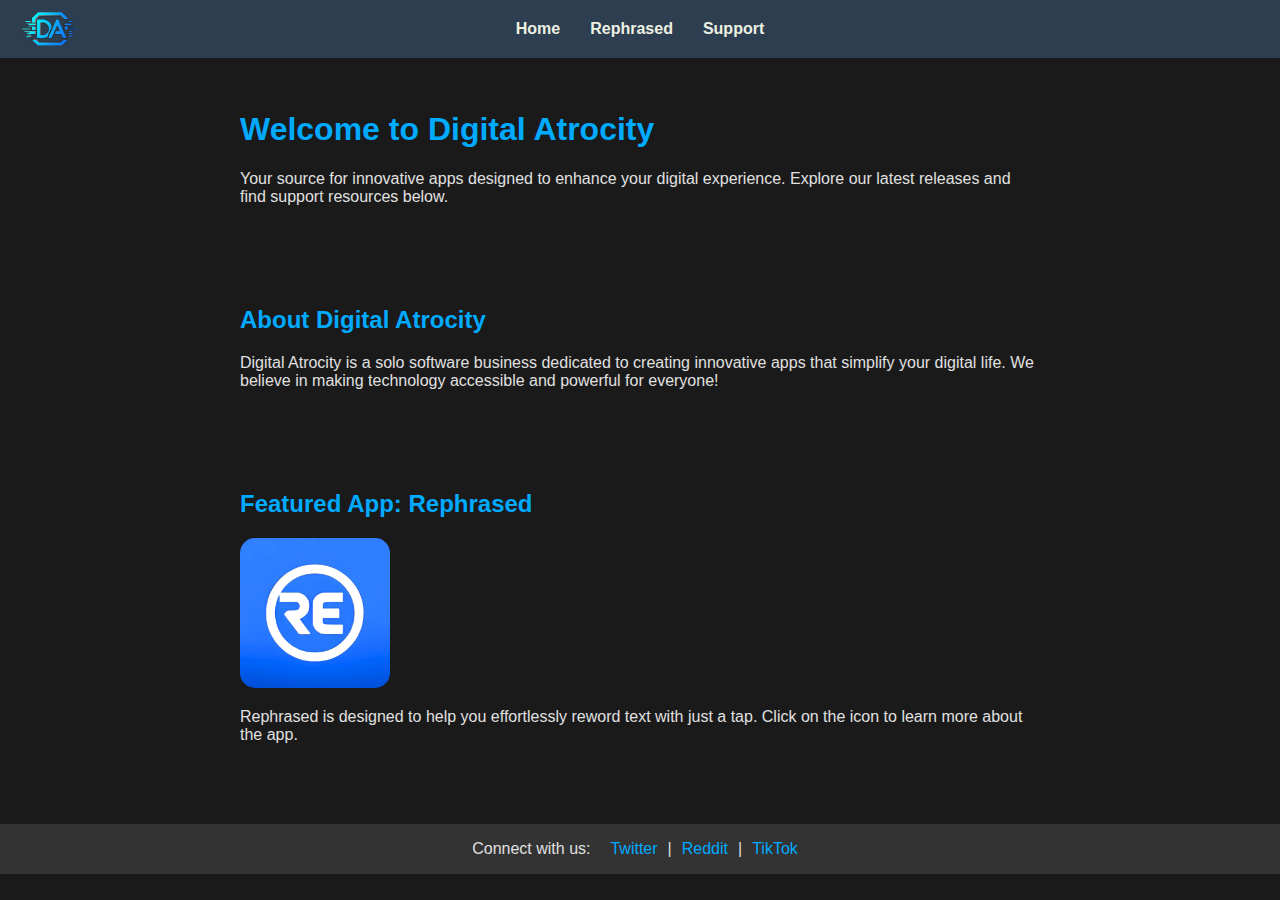
<file: index.html>
<!DOCTYPE html>
<html lang="en">
<head>
    <meta charset="UTF-8">
    <meta name="viewport" content="width=device-width, initial-scale=1.0">
    <title>Digital Atrocity</title>
    <!-- Bootstrap CSS -->
    <!--<link rel="stylesheet" href="css/bootstrap.min.css">-->
    <!-- Your Custom CSS -->
    <link rel="stylesheet" href="css/style.css">
    <!-- Favicon References -->
    <link rel="icon" href="images/favicon.ico" type="image/x-icon">
    <link rel="icon" href="images/favicon-32x32.png" sizes="32x32" type="image/png">
    <link rel="icon" href="images/favicon-16x16.png" sizes="16x16" type="image/png">
    <link rel="apple-touch-icon" sizes="180x180" href="images/apple-touch-icon.png">
    <link rel="icon" href="images/DigitalAtrocityLogo.svg" type="image/svg+xml">
    <link rel="manifest" href="assets/site.webmanifest">
</head>
<body>

    <!-- Navigation -->
    <nav>
        <a href="index.html" class="logo-link">
            <img src="images/DigitalAtrocityLogo.svg" alt="Digital Atrocity Logo" class="logo">
        </a>
        <div class="nav-links">
            <a href="index.html">Home</a>
            <a href="rephrased.html">Rephrased</a>
            <a href="support.html">Support</a>
        </div>
    </nav>
    
    <!-- Home Section -->
    <section id="home">
        <h1>Welcome to Digital Atrocity</h1>
        <p>Your source for innovative apps designed to enhance your digital experience. Explore our latest releases and find support resources below.</p>
    </section>
    
    <!-- About Section -->
    <section id="about">
        <h2>About Digital Atrocity</h2>
        <p>Digital Atrocity is a solo software business dedicated to creating innovative apps that simplify your digital life. We believe in making technology accessible and powerful for everyone!</p>
    </section>
    
    <!-- Featured Section -->
    <section id="featured">
        <h2>Featured App: Rephrased</h2>
        <a href="rephrased.html">
            <img src="images/RephrasedLogoBrighter.png" alt="Rephrased App Icon" class="app-icon">
        </a>
        <p>Rephrased is designed to help you effortlessly reword text with just a tap. Click on the icon to learn more about the app.</p>
    </section>
    
    <!-- Footer with Social Media Links -->
    <footer>
        <p>Connect with us:</p>
        <a href="https://x.com/DigitalAtrociti">Twitter</a> | <a href="https://www.reddit.com/user/DryHat9791/">Reddit</a> | <a href="https://www.tiktok.com/@digitalatrocity">TikTok</a>
    </footer>
</body>
</html>
</file>
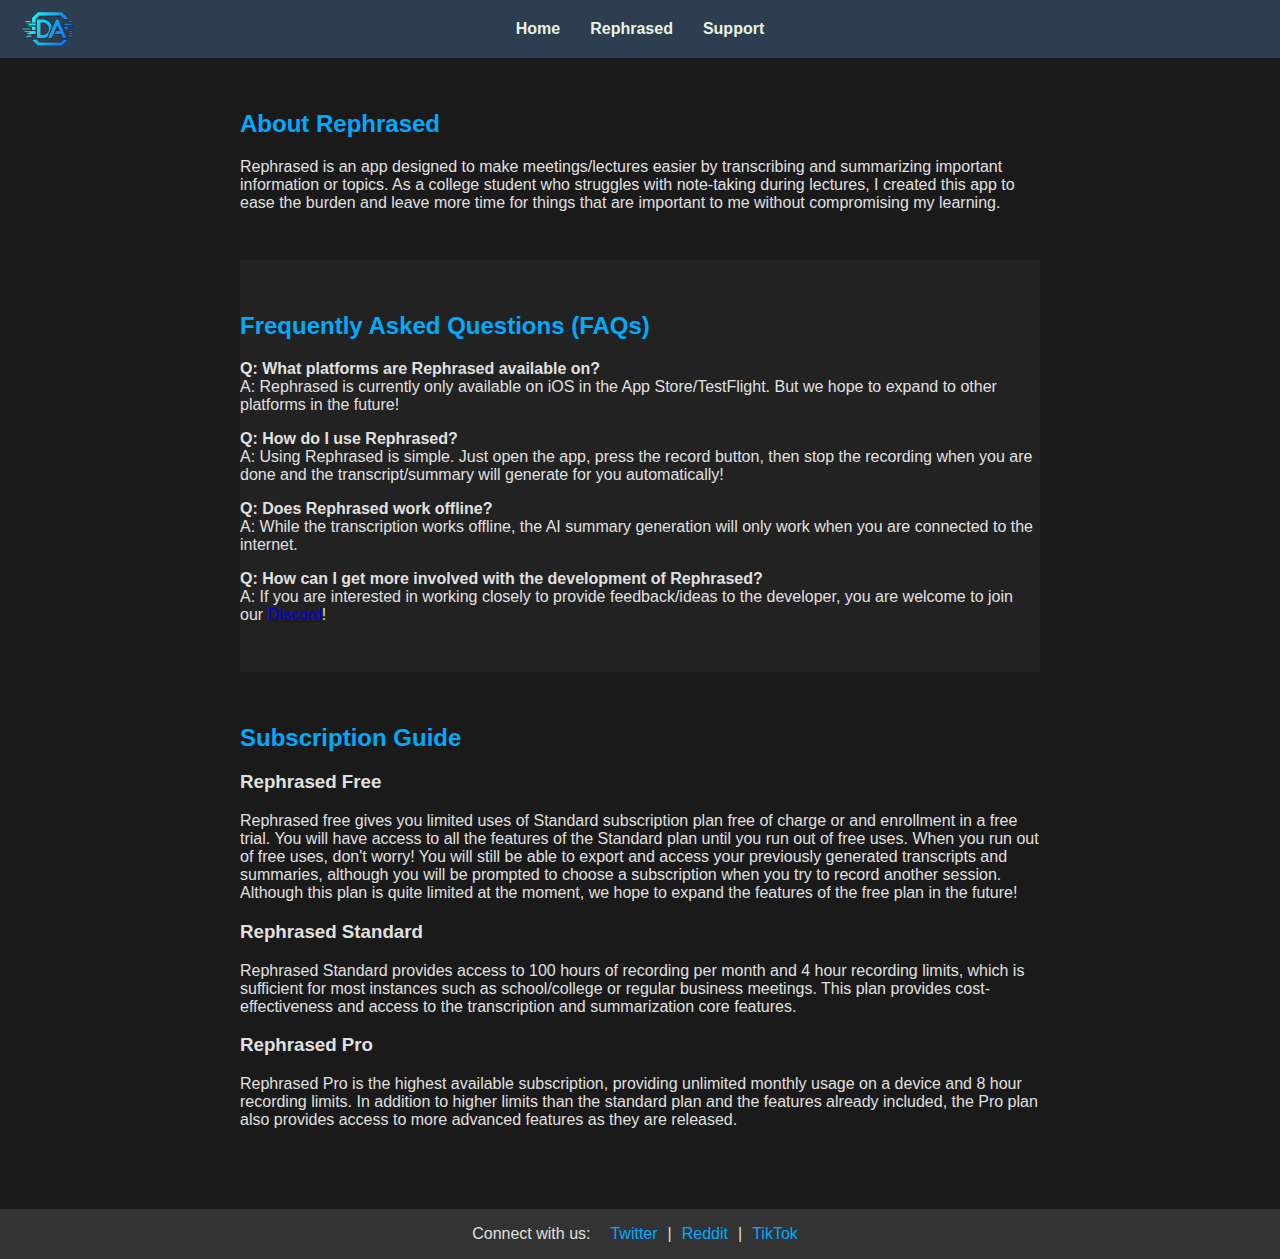
<file: rephrased.html>
<!DOCTYPE html>
<html lang="en">
<head>
    <meta charset="UTF-8">
    <meta name="viewport" content="width=device-width, initial-scale=1.0">
    <title>Rephrased FAQs</title>
    <link rel="stylesheet" href="css/style.css">
    <link rel="icon" href="images/favicon.ico" type="image/x-icon">
    <link rel="icon" href="images/favicon-32x32.png" sizes="32x32" type="image/png">
    <link rel="icon" href="images/favicon-16x16.png" sizes="16x16" type="image/png">
    <link rel="apple-touch-icon" sizes="180x180" href="images/apple-touch-icon.png">
    <link rel="icon" href="images/DigitalAtrocityLogo.svg" type="image/svg+xml">
    <link rel="manifest" href="assets/site.webmanifest">
</head>
<body>
    <nav>
        <a href="index.html" class="logo-link">
            <img src="images/DigitalAtrocityLogo.svg" alt="Digital Atrocity Logo" class="logo">
        </a>
        <div class="nav-links">
            <a href="index.html">Home</a>
            <a href="rephrased.html">Rephrased</a>
            <a href="support.html">Support</a>
        </div>
    </nav>

    <section id="about">
        <h2>About Rephrased</h2>
        <p>Rephrased is an app designed to make meetings/lectures easier by transcribing and summarizing important information or topics. As a college student who struggles with note-taking during lectures, I created this app to ease the burden and leave more time for things that are important to me without compromising my learning.</p>
    </section>

    <section id="faq">
        <h2>Frequently Asked Questions (FAQs)</h2>
        <p><strong>Q: What platforms are Rephrased available on?</strong><br>A: Rephrased is currently only available on iOS in the App Store/TestFlight. But we hope to expand to other platforms in the future!</p>
        <p><strong>Q: How do I use Rephrased?</strong><br>A: Using Rephrased is simple. Just open the app, press the record button, then stop the recording when you are done and the transcript/summary will generate for you automatically!</p>
        <p><strong>Q: Does Rephrased work offline?</strong><br>A: While the transcription works offline, the AI summary generation will only work when you are connected to the internet.</p>
        <p><strong>Q: How can I get more involved with the development of Rephrased?</strong><br>A: If you are interested in working closely to provide feedback/ideas to the developer, you are welcome to join our <a href="https://discord.com/invite/cQEtfRmrAC">Discord</a>!</p>
    </section>

    <section id="guide">
        <h2>Subscription Guide</h2>
        <h3>Rephrased Free</h3>
            <p>Rephrased free gives you limited uses of Standard subscription plan free of charge or and enrollment in a free trial. You will have access to all the features of the Standard plan until you run out of free uses. When you run out of free uses, don't worry! You will still be able to export and access your previously generated transcripts and summaries, although you will be prompted to choose a subscription when you try to record another session. Although this plan is quite limited at the moment, we hope to expand the features of the free plan in the future!</p>
        <h3>Rephrased Standard</h3>
            <p>Rephrased Standard provides access to 100 hours of recording per month and 4 hour recording limits, which is sufficient for most instances such as school/college or regular business meetings. This plan provides cost-effectiveness and access to the transcription and summarization core features.</p>
        <h3>Rephrased Pro</h3>
            <p>Rephrased Pro is the highest available subscription, providing unlimited monthly usage on a device and 8 hour recording limits. In addition to higher limits than the standard plan and the features already included, the Pro plan also provides access to more advanced features as they are released.</p>
    </section>

    <footer>
        <p>Connect with us:</p>
        <a href="https://x.com/DigitalAtrociti">Twitter</a> | <a href="https://www.reddit.com/user/DryHat9791/">Reddit</a> | <a href="https://www.tiktok.com/@digitalatrocity">TikTok</a>
    </footer>
</body>
</html>
</file>
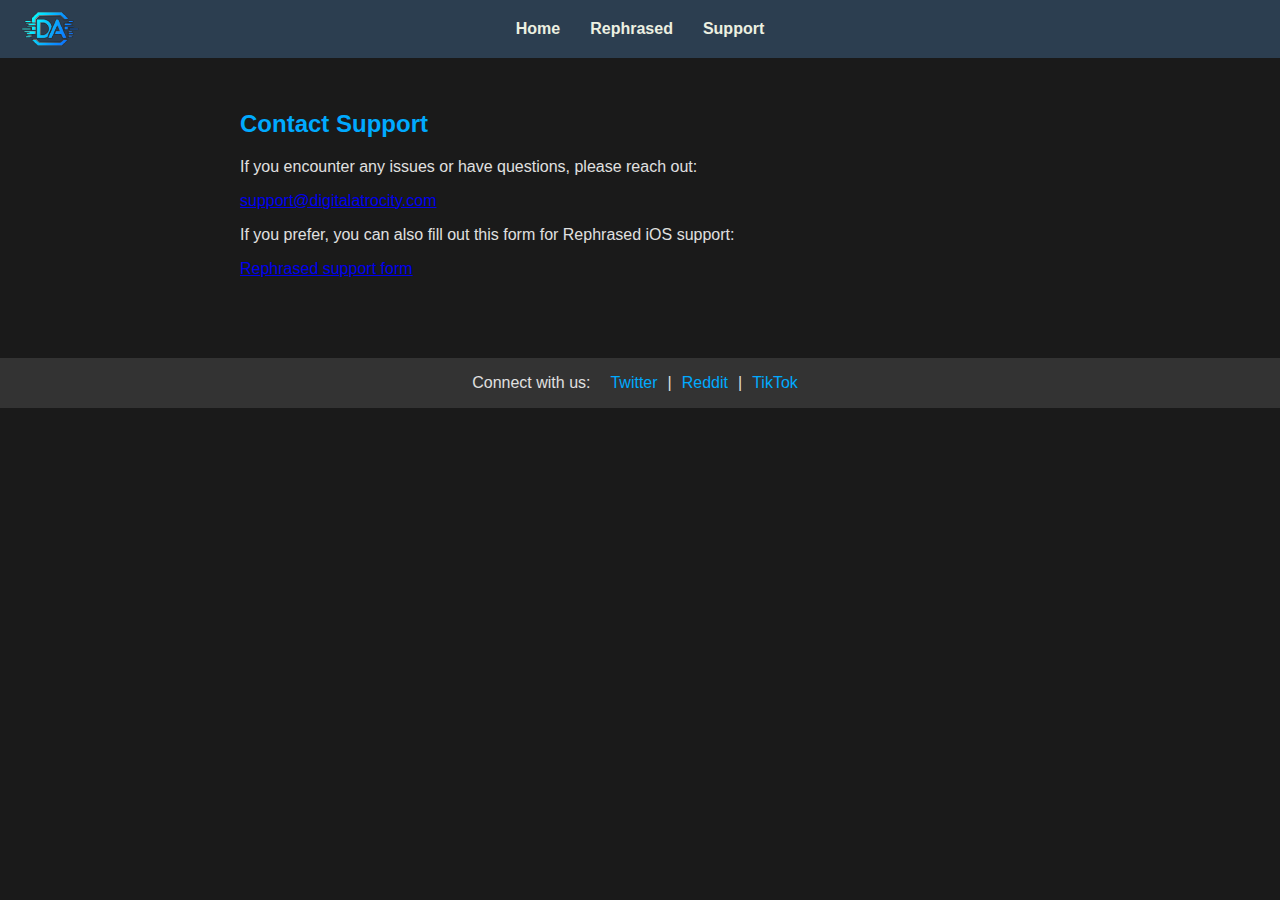
<file: support.html>
<!DOCTYPE html>
<html lang="en">
<head>
    <meta charset="UTF-8">
    <meta name="viewport" content="width=device-width, initial-scale=1.0">
    <title>Digital Atrocity - Support</title>
    <link rel="stylesheet" href="css/style.css">
    <link rel="icon" href="images/favicon.ico" type="image/x-icon">
    <link rel="icon" href="images/favicon-32x32.png" sizes="32x32" type="image/png">
    <link rel="icon" href="images/favicon-16x16.png" sizes="16x16" type="image/png">
    <link rel="apple-touch-icon" sizes="180x180" href="images/apple-touch-icon.png">
    <link rel="icon" href="images/DigitalAtrocityLogo.svg" type="image/svg+xml">
    <link rel="manifest" href="assets/site.webmanifest">
</head>
<body>
    <nav>
        <a href="index.html" class="logo-link">
            <img src="images/DigitalAtrocityLogo.svg" alt="Digital Atrocity Logo" class="logo">
        </a>
        <div class="nav-links">
            <a href="index.html">Home</a>
            <a href="rephrased.html">Rephrased</a>
            <a href="support.html">Support</a>
        </div>
    </nav>

    <section id="support">
        <h2>Contact Support</h2>
        <p>If you encounter any issues or have questions, please reach out:</p>
        <p><a href="mailto:support@digitalatrocity.com">support@digitalatrocity.com</a></p>
        <p>If you prefer, you can also fill out this form for Rephrased iOS support:</p>
        <p><a href="https://docs.google.com/forms/d/e/1FAIpQLScGYmFtYRYEihtCKNQ7bbR_cO_E6OU4mATywNW-yKk4Mwi5Ww/viewform?usp=sf_link">Rephrased support form</a></p>
    </section>

    <footer>
        <p>Connect with us:</p>
        <a href="https://x.com/DigitalAtrociti">Twitter</a> | <a href="https://www.reddit.com/user/DryHat9791/">Reddit</a> | <a href="https://www.tiktok.com/@digitalatrocity">TikTok</a>
    </footer>
</body>
</html>
</file>
<file: css/style.css>
/* General Body Style */
body {
    font-family: Arial, sans-serif;
    margin: 0;
    padding: 0;
    /* Removed text-align: center; to prevent unintended alignment */
    background-color: #1a1a1a;
    color: #e0e0e0;
}

/* Navigation Styles */
nav {
    display: flex;
    align-items: center; /* Vertically center items */
    justify-content: center; /* Center the navigation links */
    position: relative; /* Establish a positioning context */
    background-color: #2c3e50; /* Dark blue background */
    padding: 20px 20px;
    flex-wrap: nowrap; /* Prevent items from wrapping */
}

/* Logo Link Styles */
nav .logo-link {
    position: absolute; /* Remove from normal flow */
    left: 20px; /* Position logo 20px from the left */
    display: flex;
    align-items: center; /* Vertically center the logo within the link */
    text-decoration: none; /* Remove underline from the link */
}

/* Logo Styles */
nav .logo {
    height: 60px;          /* Desired height */
    width: auto;           /* Maintain aspect ratio */
    max-height: 60px;      /* Ensure it doesn't exceed */
}

/* Navigation Links */
nav .nav-links {
    display: flex;         /* Align links horizontally */
}

nav .nav-links a {
    color: #ecf0e1;        /* Light text color */
    text-decoration: none;
    margin: 0 15px;        /* Even spacing on both sides */
    font-size: 16px;
    transition: color 0.3s;
    font-weight: bold;     /* Make links bold */
}

nav .nav-links a:hover {
    color: #3498db;        /* Accent color on hover */
}

/* Section Styles */
section {
    padding: 2em 0;
    margin: 0 auto;
    max-width: 800px;
}

#home {
    background-color: #1a1a1a;
}

#faq, #rephrased {
    background-color: #222;
}

#support {
    background-color: #1a1a1a;
}

h1, h2 {
    color: #00aaff;
}

/* Footer */
footer {
    background-color: #333;
    color: #e0e0e0;
    padding: 1em 0;
    margin-top: 2em;
    display: flex;
    flex-direction: row; /* Align items horizontally */
    justify-content: center; /* Center content horizontally */
    align-items: center; /* Vertically center items */
    flex-wrap: wrap; /* Allow wrapping on smaller screens */
}

footer .footer-logo {
    height: 30px;
    width: auto;
    margin-right: 10px; /* Space between logo and text */
}

footer p {
    margin: 0 10px 0 0; /* Margin to the right of the paragraph */
}

footer a {
    color: #00aaff;
    text-decoration: none;
    margin: 0 10px;
}

footer a:hover {
    color: #e0e0e0;
}

.app-icon {
    width: 150px;          /* Reducing the size */
    height: auto;          /* Maintains aspect ratio */
    border-radius: 15px;   /* Adds rounded corners */
    transition: transform 0.3s; /* Smooth transition for hover effect */
}

.app-icon:hover {
    transform: scale(1.05); /* Slightly enlarge on hover */
}

/* Responsive Logo Size */
@media (max-width: 768px) {
    nav .logo {
        height: 50px; /* Smaller height for tablets */
    }
}

@media (max-width: 480px) {
    nav .logo {
        height: 40px; /* Even smaller height for mobile devices */
    }

    nav .nav-links a {
        margin: 0 10px; /* Reduced spacing on smaller screens */
        font-size: 14px;
    }
}
</file>
